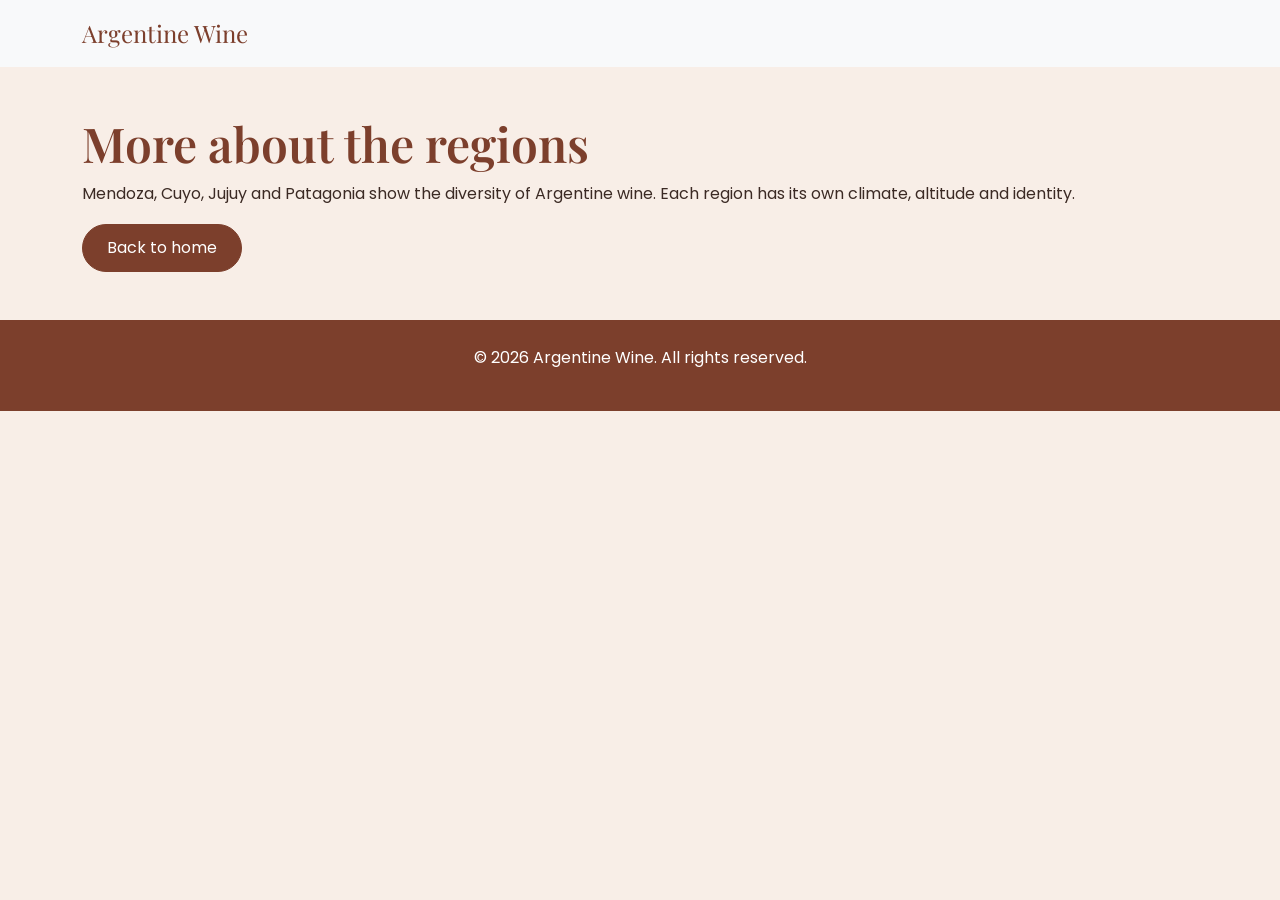
<file: regions.html>
<!DOCTYPE html>
<html lang="en">
<head>
  <meta charset="UTF-8">
  <meta name="viewport" content="width=device-width, initial-scale=1.0">
  <title>Wine Regions</title>

  <!-- Bootstrap CSS -->
  <link href="https://cdn.jsdelivr.net/npm/bootstrap@5.3.3/dist/css/bootstrap.min.css" rel="stylesheet">

  <!-- Google Fonts -->
  <link href="https://fonts.googleapis.com/css2?family=Playfair+Display:wght@600&family=Poppins:wght@400;500;600&display=swap" rel="stylesheet">

  <!-- External CSS -->
  <link rel="stylesheet" href="style.css">
</head>

<body>

  <!-- Navbar -->
  <nav class="navbar navbar-expand-lg navbar-light bg-light">
    <div class="container">
      <a class="navbar-brand" href="index.html">Argentine Wine</a>
    </div>
  </nav>

  <!-- Information Section -->
  <section class="py-5">
    <div class="container">
      <h1>More about the regions</h1>
      <p>
        Mendoza, Cuyo, Jujuy and Patagonia show the diversity of Argentine wine.
        Each region has its own climate, altitude and identity.
      </p>
      <a href="index.html" class="btn btn-primary">Back to home</a>
    </div>
  </section>

  <!-- Footer -->
  <footer class="py-4">
    <div class="container text-center">
      <p>© 2026 Argentine Wine. All rights reserved.</p>
    </div>
  </footer>

</body>
</html>
</file>
<file: style.css>
/* General style */
body {
  font-family: 'Poppins', sans-serif;
  background-color: #f8eee7;
  color: #3b2a24;
  font-size: 1rem;
  line-height: 1.7;
}

/* Titles */
h1, h2, h3 {
  font-family: 'Playfair Display', serif;
  color: #7c3f2c;
}

h1 {
  font-size: 3rem;
  font-weight: 600;
}

h2 {
  font-size: 2rem;
  font-weight: 600;
}

h3 {
  font-size: 1.4rem;
  font-weight: 600;
}

/* Navbar */
.navbar-brand {
  font-family: 'Playfair Display', serif;
  font-size: 1.5rem;
  color: #7c3f2c;
}

/* Hero Section */
.hero-section {
  background-color: #d9a689;
  padding: 10rem 1rem 6rem 1rem;
  text-align: center;
  animation: fadeIn 2s forwards;
}

.hero-section p {
  font-size: 1.2rem;
  margin-bottom: 2rem;
}

/* Buttons */
.btn-primary {
  background-color: #7c3f2c;
  border-color: #7c3f2c;
  border-radius: 2rem;
  padding: 0.7rem 1.5rem;
}

.btn-primary:hover {
  background-color: #5f2f22;
  border-color: #5f2f22;
}

.btn-outline-primary {
  color: #7c3f2c;
  border-color: #7c3f2c;
  border-radius: 2rem;
}

.btn-outline-primary:hover {
  background-color: #7c3f2c;
  border-color: #7c3f2c;
}

/* Carousel */
.carousel-img {
  height: 32rem;
  object-fit: cover;
}

/* Information Section */
.info-section {
  background-color: #f2d6c8;
}

/* Cards */
.card {
  border: none;
  border-radius: 1.5rem;
  overflow: hidden;
  background-color: #fffaf7;
}

.card-img-top {
  height: 12rem;
  object-fit: cover;
}

.card-body {
  padding: 1.5rem;
}

/* Contact Section */
.contact-section {
  background-color: #efd2bf;
}

.form-control {
  border-radius: 1rem;
}

/* Footer */
footer {
  background-color: #7c3f2c;
  color: white;
}

footer a {
  color: #f8eee7;
  text-decoration: none;
}

footer a:hover {
  text-decoration: underline;
}

/* CSS Animation */
@keyframes fadeIn {
  from {
    opacity: 0;
  }

  to {
    opacity: 1;
  }
}

/* Responsive */
@media (max-width: 768px) {
  h1 {
    font-size: 2.3rem;
  }

  .carousel-img {
    height: 22rem;
  }
}
</file>
